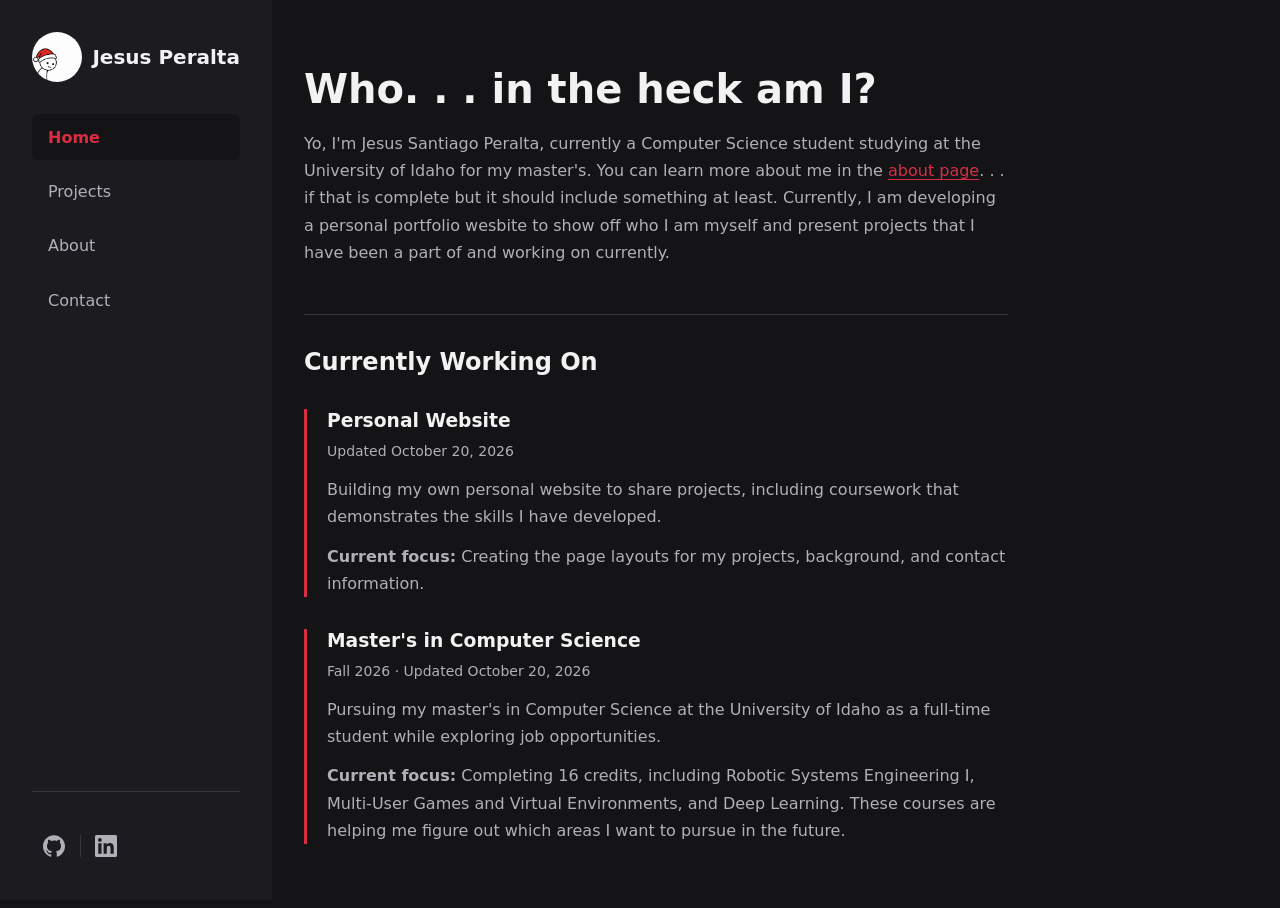
<file: index.html>
<!DOCTYPE html>
<html lang="en">

<head>
    <script src="/assets/js/script.js" defer></script>
    <meta charset="UTF-8">
    <meta name="viewport" content="width=device-width, initial-scale=1">

    <title>Personal Website | Jesus Peralta </title>
    <meta name="description" content="Personal projects, current work, and background of myself.">

    <link rel="stylesheet" href="/assets/css/styles.css">
</head>

<body>
    <header class="sidebar">
        <a class="site-name" href="/">
            <img class="profile-picture" src="/assets/images/profiles/profile.png" alt="" width="50" height="50">
            <span>Jesus Peralta</span>
        </a>

        <nav aria-label="Main navigation">
            <ul>
                <li><a href="/" aria-current="page">Home</a></li>
                <li><a href="/projects/">Projects</a></li>
                <li><a href="/about/">About</a></li>
                <li><a href="/contact/">Contact</a></li>
            </ul>
        </nav>

        <div class="social-links">
            <a href="https://github.com/NotElJesus" target="_blank" rel="noopener noreferrer" aria-label="GitHub profile">
                <svg viewBox="0 0 24 24" aria-hidden="true" focusable="false">
                    <path
                        d="M12 .297C5.37.297 0 5.67 0 12.297c0 5.303 3.438 9.8 8.205 11.385.6.113.82-.258.82-.577 0-.285-.01-1.04-.015-2.04-3.338.724-4.043-1.61-4.043-1.61-.546-1.387-1.333-1.756-1.333-1.756-1.09-.745.083-.729.083-.729 1.205.084 1.838 1.237 1.838 1.237 1.07 1.835 2.807 1.305 3.492.998.108-.776.418-1.305.762-1.605-2.665-.305-5.467-1.334-5.467-5.931 0-1.31.469-2.381 1.236-3.221-.124-.303-.536-1.524.117-3.176 0 0 1.008-.322 3.301 1.23a11.52 11.52 0 0 1 3.003-.404c1.02.005 2.047.138 3.006.404 2.291-1.552 3.297-1.23 3.297-1.23.655 1.652.243 2.873.119 3.176.77.84 1.235 1.911 1.235 3.221 0 4.609-2.807 5.624-5.479 5.921.43.372.823 1.102.823 2.222 0 1.606-.015 2.898-.015 3.293 0 .322.216.694.825.576C20.565 22.092 24 17.597 24 12.297c0-6.627-5.373-12-12-12" />
                </svg>
            </a>

            <a href="https://www.linkedin.com/in/jesusperalta369/" target="_blank" rel="noopener noreferrer" aria-label="LinkedIn profile">
                <svg viewBox="0 0 24 24" aria-hidden="true" focusable="false">
                    <path
                        d="M20.447 20.452h-3.554v-5.569c0-1.328-.027-3.037-1.852-3.037-1.853 0-2.136 1.445-2.136 2.939v5.667H9.351V9h3.414v1.561h.049c.476-.9 1.637-1.85 3.37-1.85 3.601 0 4.267 2.37 4.267 5.455v6.286zM5.337 7.433a2.062 2.062 0 1 1 0-4.124 2.062 2.062 0 0 1 0 4.124zm1.782 13.019H3.555V9h3.564v11.452zM22.225 0H1.771C.792 0 0 .774 0 1.729v20.542C0 23.227.792 24 1.771 24h20.451C23.2 24 24 23.227 24 22.271V1.729C24 .774 23.2 0 22.222 0h.003z" />
                </svg>
            </a>
        </div>
    </header>

    <main>
        <section id="introduction">
            <h1>Who. . . in the heck am I?</h1>
            <p>
                Yo, I'm Jesus Santiago Peralta, currently a Computer Science student studying at the University of Idaho
                for my master's. You can learn more about me in the <a href="/about/">about page</a>. . . if that is
                complete but it should include something at least. Currently, I am developing a personal portfolio
                wesbite to show off who I am myself and present projects that I have been a part of and working on
                currently.
            </p>
        </section>

        <section id="current-work">
            <h2>Currently Working On</h2>

            <article class="work-update">
                <h3>Personal Website</h3>

                <p class="update-date">
                    Updated <time datetime="2026-10-20">October 20, 2026</time>
                </p>

                <p>
                    Building my own personal website to share projects, including coursework that demonstrates the
                    skills I have developed.
                </p>

                <p>
                    <strong>Current focus:</strong>
                    Creating the page layouts for my projects, background, and contact information.
                </p>
                </p>
            </article>

            <article class="work-update">
                <h3>Master's in Computer Science</h3>

                <p class="update-date">
                    Fall 2026 · Updated <time datetime="2026-10-20">October 20, 2026</time>
                </p>

                <p>
                    Pursuing my master's in Computer Science at the University of Idaho as a full-time student while
                    exploring job opportunities.
                </p>

                <p>
                    <strong>Current focus:</strong>
                    Completing 16 credits, including Robotic Systems Engineering I, Multi-User Games and Virtual
                    Environments, and Deep Learning. These courses are helping me figure out which areas I want to
                    pursue in the future.
                </p>
            </article>
        </section>
    </main>
</body>

</html>
</file>
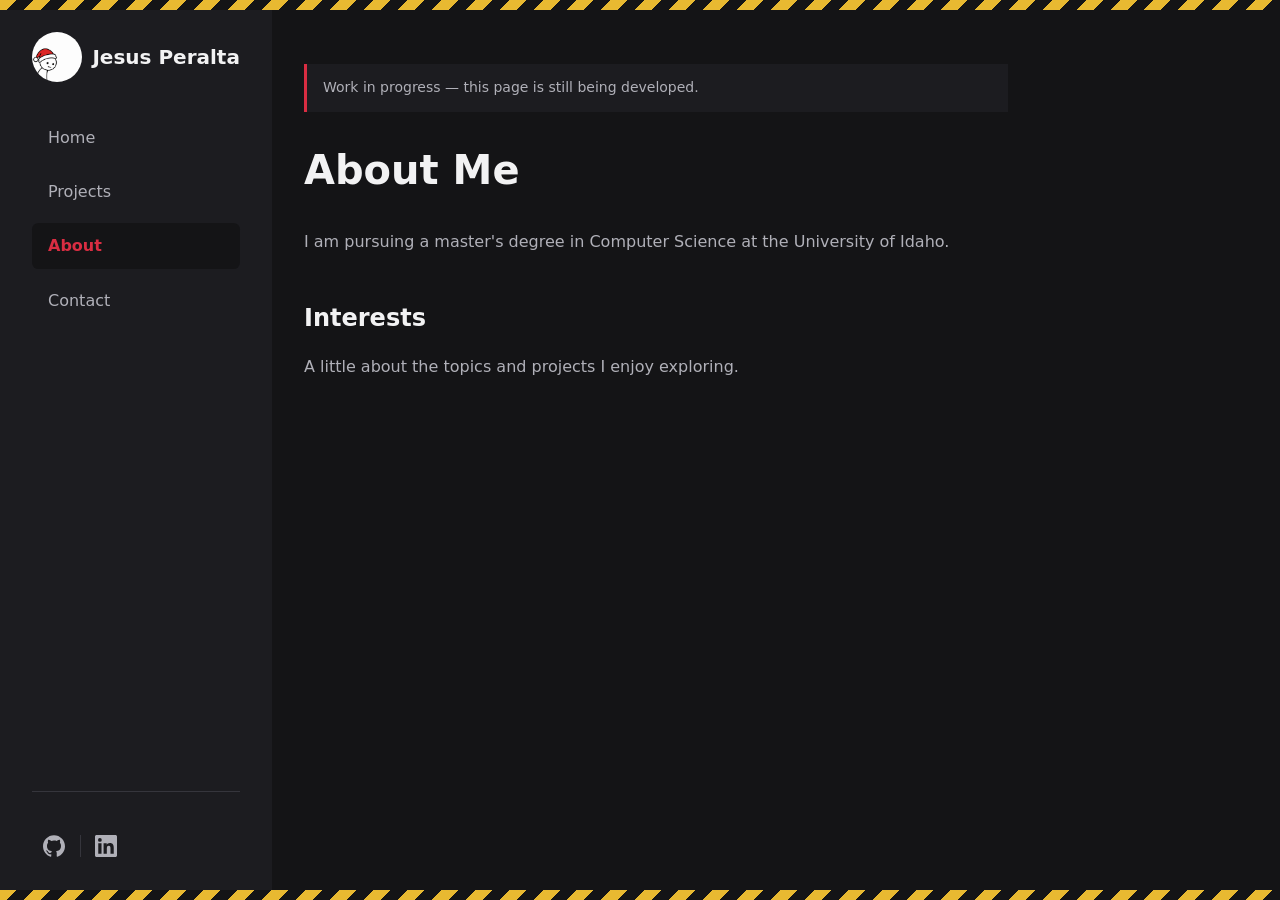
<file: about/index.html>
<!DOCTYPE html>
<html lang="en">

<head>
    <script src="/assets/js/script.js" defer></script>
    <meta charset="UTF-8">
    <meta name="viewport" content="width=device-width, initial-scale=1">

    <title>About | Jesus Peralta</title>
    <meta name="description" content="About me, my background, and interests.">

    <link rel="stylesheet" href="/assets/css/styles.css">
</head>

<body class="page-wip">
    <header class="sidebar">
        <a class="site-name" href="/">
            <img class="profile-picture" src="/assets/images/profiles/profile.png" alt="" width="50" height="50">
            <span>Jesus Peralta</span>
        </a>

        <nav aria-label="Main navigation">
            <ul>
                <li><a href="/">Home</a></li>
                <li><a href="/projects/">Projects</a></li>
                <li><a href="/about/" aria-current="page">About</a></li>
                <li><a href="/contact/">Contact</a></li>
            </ul>
        </nav>

        <div class="social-links">
            <a href="https://github.com/NotElJesus" target="_blank" rel="noopener noreferrer" aria-label="GitHub profile">
                <svg viewBox="0 0 24 24" aria-hidden="true" focusable="false">
                    <path
                        d="M12 .297C5.37.297 0 5.67 0 12.297c0 5.303 3.438 9.8 8.205 11.385.6.113.82-.258.82-.577 0-.285-.01-1.04-.015-2.04-3.338.724-4.043-1.61-4.043-1.61-.546-1.387-1.333-1.756-1.333-1.756-1.09-.745.083-.729.083-.729 1.205.084 1.838 1.237 1.838 1.237 1.07 1.835 2.807 1.305 3.492.998.108-.776.418-1.305.762-1.605-2.665-.305-5.467-1.334-5.467-5.931 0-1.31.469-2.381 1.236-3.221-.124-.303-.536-1.524.117-3.176 0 0 1.008-.322 3.301 1.23a11.52 11.52 0 0 1 3.003-.404c1.02.005 2.047.138 3.006.404 2.291-1.552 3.297-1.23 3.297-1.23.655 1.652.243 2.873.119 3.176.77.84 1.235 1.911 1.235 3.221 0 4.609-2.807 5.624-5.479 5.921.43.372.823 1.102.823 2.222 0 1.606-.015 2.898-.015 3.293 0 .322.216.694.825.576C20.565 22.092 24 17.597 24 12.297c0-6.627-5.373-12-12-12" />
                </svg>
            </a>

            <a href="https://www.linkedin.com/in/jesusperalta369/" target="_blank" rel="noopener noreferrer" aria-label="LinkedIn profile">
                <svg viewBox="0 0 24 24" aria-hidden="true" focusable="false">
                    <path
                        d="M20.447 20.452h-3.554v-5.569c0-1.328-.027-3.037-1.852-3.037-1.853 0-2.136 1.445-2.136 2.939v5.667H9.351V9h3.414v1.561h.049c.476-.9 1.637-1.85 3.37-1.85 3.601 0 4.267 2.37 4.267 5.455v6.286zM5.337 7.433a2.062 2.062 0 1 1 0-4.124 2.062 2.062 0 0 1 0 4.124zm1.782 13.019H3.555V9h3.564v11.452zM22.225 0H1.771C.792 0 0 .774 0 1.729v20.542C0 23.227.792 24 1.771 24h20.451C23.2 24 24 23.227 24 22.271V1.729C24 .774 23.2 0 22.222 0h.003z" />
                </svg>
            </a>
        </div>
    </header>

    <main>
        <p class="wip-notice">
            Work in progress — this page is still being developed.
        </p>
        <section>
            <h1>About Me</h1>
            <p>
                I am pursuing a master's degree in Computer Science at the University of Idaho.
            </p>
        </section>

        <section>
            <h2>Interests</h2>
            <p>
                A little about the topics and projects I enjoy exploring.
            </p>
        </section>
    </main>
</body>

</html>
</file>
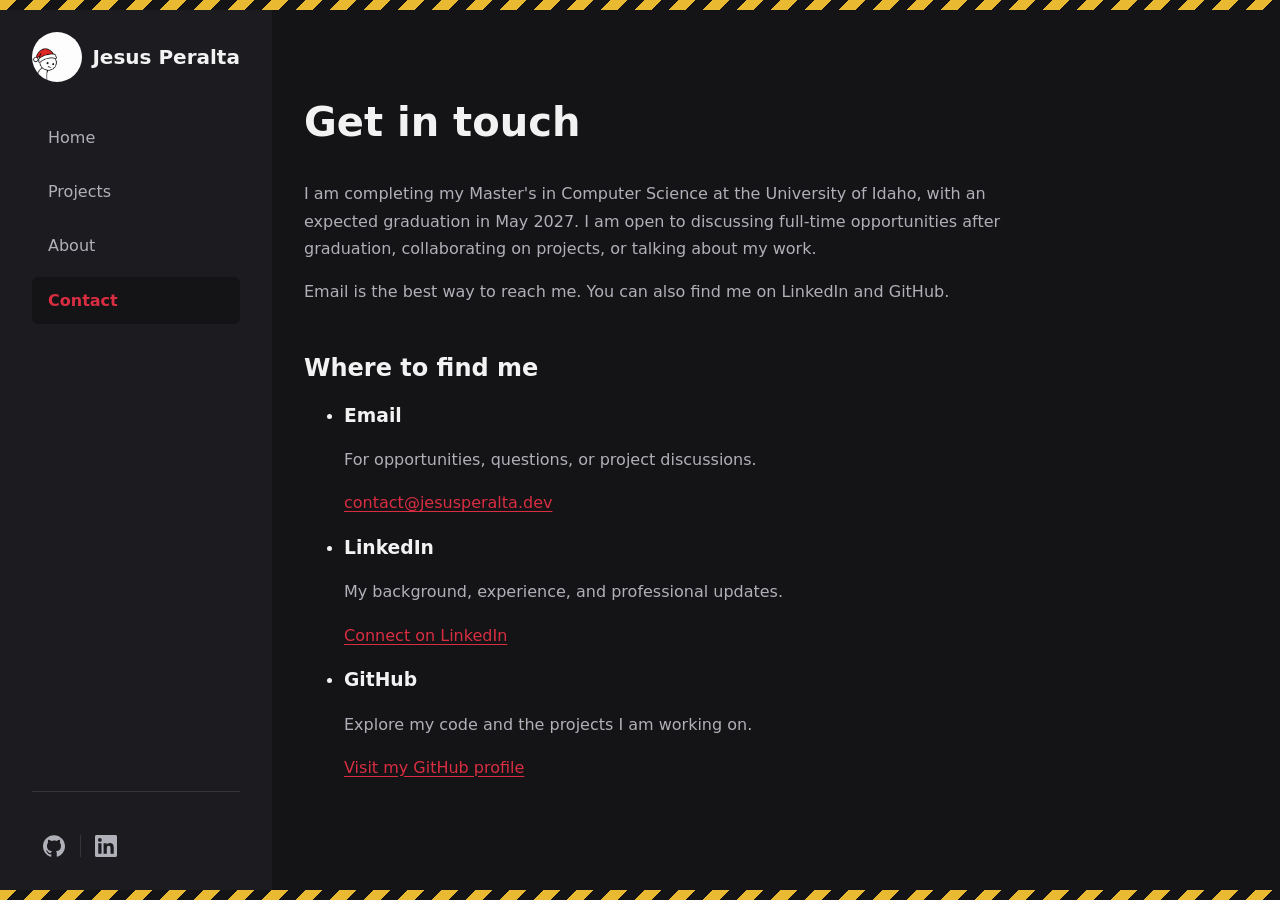
<file: contact/index.html>
<!DOCTYPE html>
<html lang="en">

<head>
    <script src="/assets/js/script.js" defer></script>
    <meta charset="UTF-8">
    <meta name="viewport" content="width=device-width, initial-scale=1">

    <title>Contact | Jesus Peralta</title>
    <meta name="description" content="Get in contact with me.">

    <link rel="stylesheet" href="/assets/css/styles.css">
</head>

<body class="page-wip">
    <header class="sidebar">
        <a class="site-name" href="/">
            <img class="profile-picture" src="/assets/images/profiles/profile.png" alt="" width="50" height="50">
            <span>Jesus Peralta</span>
        </a>

        <nav aria-label="Main navigation">
            <ul>
                <li><a href="/">Home</a></li>
                <li><a href="/projects/">Projects</a></li>
                <li><a href="/about/">About</a></li>
                <li><a href="/contact/" aria-current="page">Contact</a></li>
            </ul>
        </nav>

        <div class="social-links">
            <a href="https://github.com/NotElJesus" target="_blank" rel="noopener noreferrer" aria-label="GitHub profile">
                <svg viewBox="0 0 24 24" aria-hidden="true" focusable="false">
                    <path
                        d="M12 .297C5.37.297 0 5.67 0 12.297c0 5.303 3.438 9.8 8.205 11.385.6.113.82-.258.82-.577 0-.285-.01-1.04-.015-2.04-3.338.724-4.043-1.61-4.043-1.61-.546-1.387-1.333-1.756-1.333-1.756-1.09-.745.083-.729.083-.729 1.205.084 1.838 1.237 1.838 1.237 1.07 1.835 2.807 1.305 3.492.998.108-.776.418-1.305.762-1.605-2.665-.305-5.467-1.334-5.467-5.931 0-1.31.469-2.381 1.236-3.221-.124-.303-.536-1.524.117-3.176 0 0 1.008-.322 3.301 1.23a11.52 11.52 0 0 1 3.003-.404c1.02.005 2.047.138 3.006.404 2.291-1.552 3.297-1.23 3.297-1.23.655 1.652.243 2.873.119 3.176.77.84 1.235 1.911 1.235 3.221 0 4.609-2.807 5.624-5.479 5.921.43.372.823 1.102.823 2.222 0 1.606-.015 2.898-.015 3.293 0 .322.216.694.825.576C20.565 22.092 24 17.597 24 12.297c0-6.627-5.373-12-12-12" />
                </svg>
            </a>

            <a href="https://www.linkedin.com/in/jesusperalta369/" target="_blank" rel="noopener noreferrer" aria-label="LinkedIn profile">
                <svg viewBox="0 0 24 24" aria-hidden="true" focusable="false">
                    <path
                        d="M20.447 20.452h-3.554v-5.569c0-1.328-.027-3.037-1.852-3.037-1.853 0-2.136 1.445-2.136 2.939v5.667H9.351V9h3.414v1.561h.049c.476-.9 1.637-1.85 3.37-1.85 3.601 0 4.267 2.37 4.267 5.455v6.286zM5.337 7.433a2.062 2.062 0 1 1 0-4.124 2.062 2.062 0 0 1 0 4.124zm1.782 13.019H3.555V9h3.564v11.452zM22.225 0H1.771C.792 0 0 .774 0 1.729v20.542C0 23.227.792 24 1.771 24h20.451C23.2 24 24 23.227 24 22.271V1.729C24 .774 23.2 0 22.222 0h.003z" />
                </svg>
            </a>
        </div>
    </header>

    <main>
        <section class="contact-introduction">
            <h1>Get in touch</h1>

            <p>
                I am completing my Master's in Computer Science at the
                University of Idaho, with an expected graduation in May 2027.
                I am open to discussing full-time opportunities after graduation,
                collaborating on projects, or talking about my work.
            </p>

            <p>
                Email is the best way to reach me. You can also find me
                on LinkedIn and GitHub.
            </p>
        </section>

        <section class="contact-methods" aria-labelledby="contact-methods-title">
            <h2 id="contact-methods-title">Where to find me</h2>

            <ul class="contact-list">
                <li>
                    <h3>Email</h3>
                    <p>For opportunities, questions, or project discussions.</p>
                    <a href="mailto:your-email@example.com">
                        contact@jesusperalta.dev
                    </a>
                </li>

                <li>
                    <h3>LinkedIn</h3>
                    <p>My background, experience, and professional updates.</p>
                    <a href="https://www.linkedin.com/in/jesusperalta369/" target="_blank">
                        Connect on LinkedIn
                    </a>
                </li>

                <li>
                    <h3>GitHub</h3>
                    <p>Explore my code and the projects I am working on.</p>
                    <a href="https://github.com/NotElJesus" target="_blank">
                        Visit my GitHub profile
                    </a>
                </li>
            </ul>
        </section>
    </main>
</body>

</html>
</file>
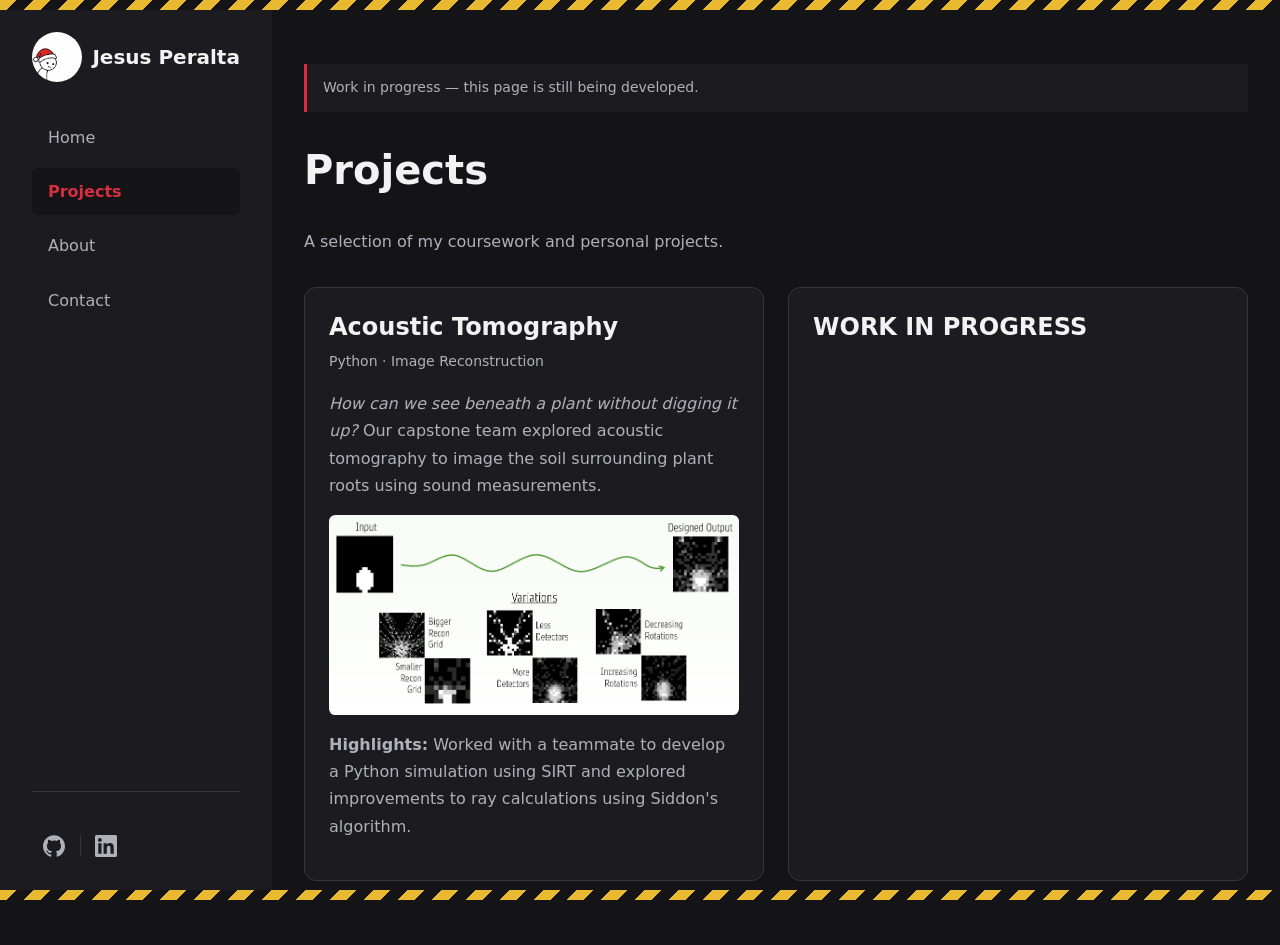
<file: projects/index.html>
<!DOCTYPE html>
<html lang="en">

<head>
    <script src="/assets/js/script.js" defer></script>
    <script src="/assets/js/projects.js" defer></script>
    <meta charset="UTF-8">
    <meta name="viewport" content="width=device-width, initial-scale=1">

    <title>Projects | Jesus Peralta</title>
    <meta name="description" content="A showcase of the projects done.">

    <link rel="stylesheet" href="/assets/css/styles.css">
</head>

<body class="page-wip">
    <header class="sidebar">
        <a class="site-name" href="/">
            <img class="profile-picture" src="/assets/images/profiles/profile.png" alt="" width="50" height="50">
            <span>Jesus Peralta</span>
        </a>

        <nav aria-label="Main navigation">
            <ul>
                <li><a href="/">Home</a></li>
                <li><a href="/projects/" aria-current="page">Projects</a></li>
                <li><a href="/about/">About</a></li>
                <li><a href="/contact/">Contact</a></li>
            </ul>
        </nav>

        <div class="social-links">
            <a href="https://github.com/NotElJesus" target="_blank" rel="noopener noreferrer"
                aria-label="GitHub profile">
                <svg viewBox="0 0 24 24" aria-hidden="true" focusable="false">
                    <path
                        d="M12 .297C5.37.297 0 5.67 0 12.297c0 5.303 3.438 9.8 8.205 11.385.6.113.82-.258.82-.577 0-.285-.01-1.04-.015-2.04-3.338.724-4.043-1.61-4.043-1.61-.546-1.387-1.333-1.756-1.333-1.756-1.09-.745.083-.729.083-.729 1.205.084 1.838 1.237 1.838 1.237 1.07 1.835 2.807 1.305 3.492.998.108-.776.418-1.305.762-1.605-2.665-.305-5.467-1.334-5.467-5.931 0-1.31.469-2.381 1.236-3.221-.124-.303-.536-1.524.117-3.176 0 0 1.008-.322 3.301 1.23a11.52 11.52 0 0 1 3.003-.404c1.02.005 2.047.138 3.006.404 2.291-1.552 3.297-1.23 3.297-1.23.655 1.652.243 2.873.119 3.176.77.84 1.235 1.911 1.235 3.221 0 4.609-2.807 5.624-5.479 5.921.43.372.823 1.102.823 2.222 0 1.606-.015 2.898-.015 3.293 0 .322.216.694.825.576C20.565 22.092 24 17.597 24 12.297c0-6.627-5.373-12-12-12" />
                </svg>
            </a>

            <a href="https://www.linkedin.com/in/jesusperalta369/" target="_blank" rel="noopener noreferrer"
                aria-label="LinkedIn profile">
                <svg viewBox="0 0 24 24" aria-hidden="true" focusable="false">
                    <path
                        d="M20.447 20.452h-3.554v-5.569c0-1.328-.027-3.037-1.852-3.037-1.853 0-2.136 1.445-2.136 2.939v5.667H9.351V9h3.414v1.561h.049c.476-.9 1.637-1.85 3.37-1.85 3.601 0 4.267 2.37 4.267 5.455v6.286zM5.337 7.433a2.062 2.062 0 1 1 0-4.124 2.062 2.062 0 0 1 0 4.124zm1.782 13.019H3.555V9h3.564v11.452zM22.225 0H1.771C.792 0 0 .774 0 1.729v20.542C0 23.227.792 24 1.771 24h20.451C23.2 24 24 23.227 24 22.271V1.729C24 .774 23.2 0 22.222 0h.003z" />
                </svg>
            </a>
        </div>
    </header>

    <main>

        <p class="wip-notice">
            Work in progress — this page is still being developed.
        </p>
        <section>
            <h1>Projects</h1>
            <p>
                A selection of my coursework and personal projects.
            </p>
        </section>

        <div class="project-grid" id="project-grid"></div>

        <template id="project-template">
            <article class="project">
                <h2 class="project-title"></h2>

                <p class="project-tools"></p>

                <p class="project-summary"></p>

                <img class="project-thumbnail" src="" alt="">

                <p class="highlights">
                    <strong>Highlights:</strong>
                    <span></span>
                </p>

                <a class="project-details">Learn more about this project</a>
            </article>
        </template>
    </main>
</body>

</html>
</file>
<file: assets/css/styles.css>
/* Shared values used throughout the website */
:root {
    --background: #141416;
    --surface: #1C1C20;
    --text: #F2F2F3;
    --text-muted: #B0B0B8;
    --accent: #D92D42;
    --border: #35353C;
}

/* Include padding and borders in an element's total size */
* {
    box-sizing: border-box;
}

body {
    margin: 0;
    background-color: var(--background);
    color: var(--text);
    font-family: system-ui, sans-serif;
    font-size: 1rem;
    line-height: 1.7;
}

a {
    color: var(--accent);
    text-underline-offset: 0.2em;
}

a:hover {
    text-decoration: none;
}

a:focus-visible {
    outline: 2px solid var(--accent);
    outline-offset: 4px;
}

.sidebar {
    background-color: var(--surface);
    padding: 2rem;

    display: flex;
    flex-direction: column;
    gap: 0;
}

.site-name {
    color: var(--text);
    font-size: 1.25rem;
    font-weight: 700;
    text-decoration: none;

    display: flex;
    align-items: center;
    gap: 0.65rem;
}

.profile-picture {
    width: 50px;
    height: 50px;
    flex-shrink: 0;
    border-radius: 50%;
    object-fit: cover;
}

/* Social profile links at the bottom of the sidebar */
.social-links {
    display: flex;
    gap: 0.5rem;
    margin-top: auto;
    padding-top: 2rem;
    border-top: 1px solid var(--border);
}

.social-links a {
    display: inline-flex;
    align-items: center;
    justify-content: center;

    width: 44px;
    height: 44px;
    border-radius: 0.4rem;

    color: var(--text-muted);
    text-decoration: none;
}

.social-links a:hover {
    color: var(--accent);
    background-color: var(--background);
}

.social-links svg {
    width: 22px;
    height: 22px;
    fill: currentColor;
}

.social-links a + a {
    position: relative;
}

.social-links a + a::before {
    content: "";
    position: absolute;
    left: -0.25rem;
    top: 25%;
    height: 50%;
    width: 1px;
    background-color: var(--border);
}

main {
    max-width: 48rem;
    padding: 2rem;
}

h1,
h2,
h3 {
    line-height: 1.25;
}

h1 {
    font-size: 2.5rem;
}

p {
    color: var(--text-muted);
}

main > section + section {
    margin-top: 3rem;
}

#introduction + #current-work {
    border-top: 1px solid var(--border);
    padding-top: 2rem;
}

article + article {
    margin-top: 2rem;
}

/* Navigation shared by desktop and mobile */
nav ul {
    list-style: none;
    padding: 0;
    margin: 2rem 0 0;

    display: flex;
    flex-wrap: wrap;
    gap: 0.5rem;
}

nav a {
    display: block;
    padding: 0.6rem 1rem;
    border-radius: 0.4rem;

    color: var(--text-muted);
    text-decoration: none;
}

nav a:hover {
    background-color: var(--background);
    color: var(--text);
}

nav a[aria-current="page"] {
    background-color: var(--background);
    color: var(--accent);
    font-weight: 600;
}

.work-update {
    border-left: 3px solid var(--accent);
    padding-left: 1.25rem;
}

.update-date {
    font-size: 0.875rem;
    margin-top: 0.5rem;
}

/* Homepage introduction */
#introduction h1 {
    margin: 0 0 1rem;
}

#introduction p {
    margin: 0;
}

/* Current-work heading */
#current-work > h2 {
    margin: 0 0 2rem;
}

/* Individual updates */
.work-update h3 {
    margin: 0;
}

.work-update p {
    margin: 0.75rem 0 0;
}

.work-update .update-date {
    margin-top: 0.5rem;
}

.project {
    min-width: 0;
    padding: 1.5rem;
    border: 1px solid var(--border);
    border-radius: 0.75rem;
    background-color: var(--surface);
}

.project h2 {
    margin: 0;
}

.project-tools {
    color: var(--text-muted);
    font-size: 0.875rem;
    margin-top: 0.5rem;
}

.project-grid {
    display: grid;
    grid-template-columns: 1fr;
    gap: 1.5rem;
    margin-top: 2rem;
}

.project-grid > article + article {
    margin-top: 0;
}

.project-thumbnail {
    display: block;
    width: 100%;
    height: auto;
    margin-block: 1rem;
    border-radius: 0.4rem;
}

/* Reusable WIP page decoration */
.page-wip {
    --tape-color: #E8B931;
    --tape-height: 10px;
}

.page-wip::before,
.page-wip::after {
    content: "";
    position: fixed;
    left: 0;
    right: 0;
    height: var(--tape-height);
    z-index: 10;
    pointer-events: none;

    background: repeating-linear-gradient(
        135deg,
        var(--tape-color) 0,
        var(--tape-color) 12px,
        var(--background) 12px,
        var(--background) 24px
    );
}

.page-wip::before {
    top: 0;
}

.page-wip::after {
    bottom: 0;
}

.wip-notice {
    margin: 0 0 1.5rem;
    padding: 0.75rem 1rem;
    border-left: 3px solid var(--accent);
    background-color: var(--surface);
    font-size: 0.875rem;
}

/* Desktop layout */
@media (min-width: 48rem) {
    body {
        display: grid;
        grid-template-columns: 17rem minmax(0, 1fr);
    }

    .sidebar {
        grid-column: 1;
        grid-row: 1;

        position: sticky;
        top: 0;
        height: 100vh;
        overflow-y: auto;
    }

    nav ul {
        flex-direction: column;
    }

    main {
        grid-column: 2;
        grid-row: 1;

        width: 100%;
        margin-inline: 0;
        padding: 4rem 2rem;
    }

    main:has(.project-grid) {
        max-width: 72rem;
    }
}

/* Smaller screens */
@media (max-width: 47.999rem) {
    h1 {
        font-size: 2rem;
    }

    .social-links {
        margin-top: 2rem;
    }
}

@media (min-width: 75rem) {
    .project-grid {
        grid-template-columns: repeat(2, minmax(0, 1fr));
    }
}
</file>
